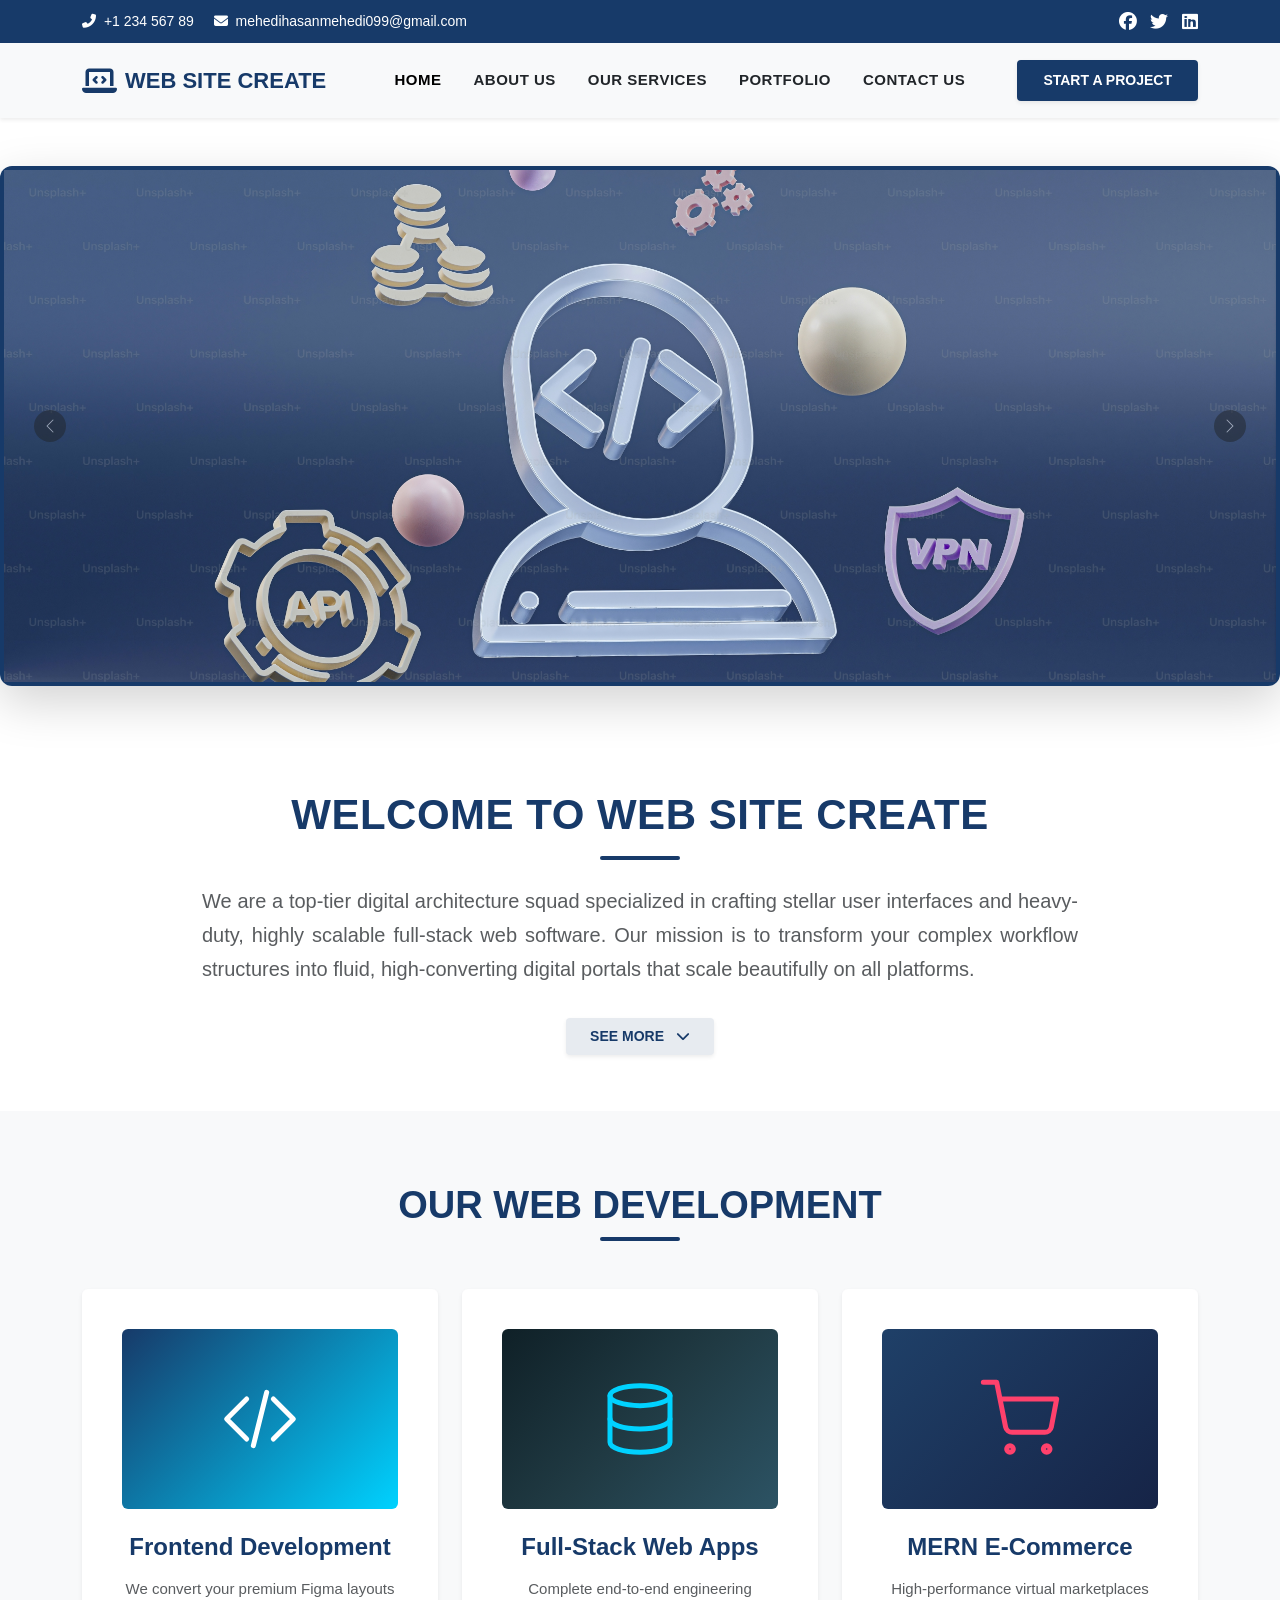
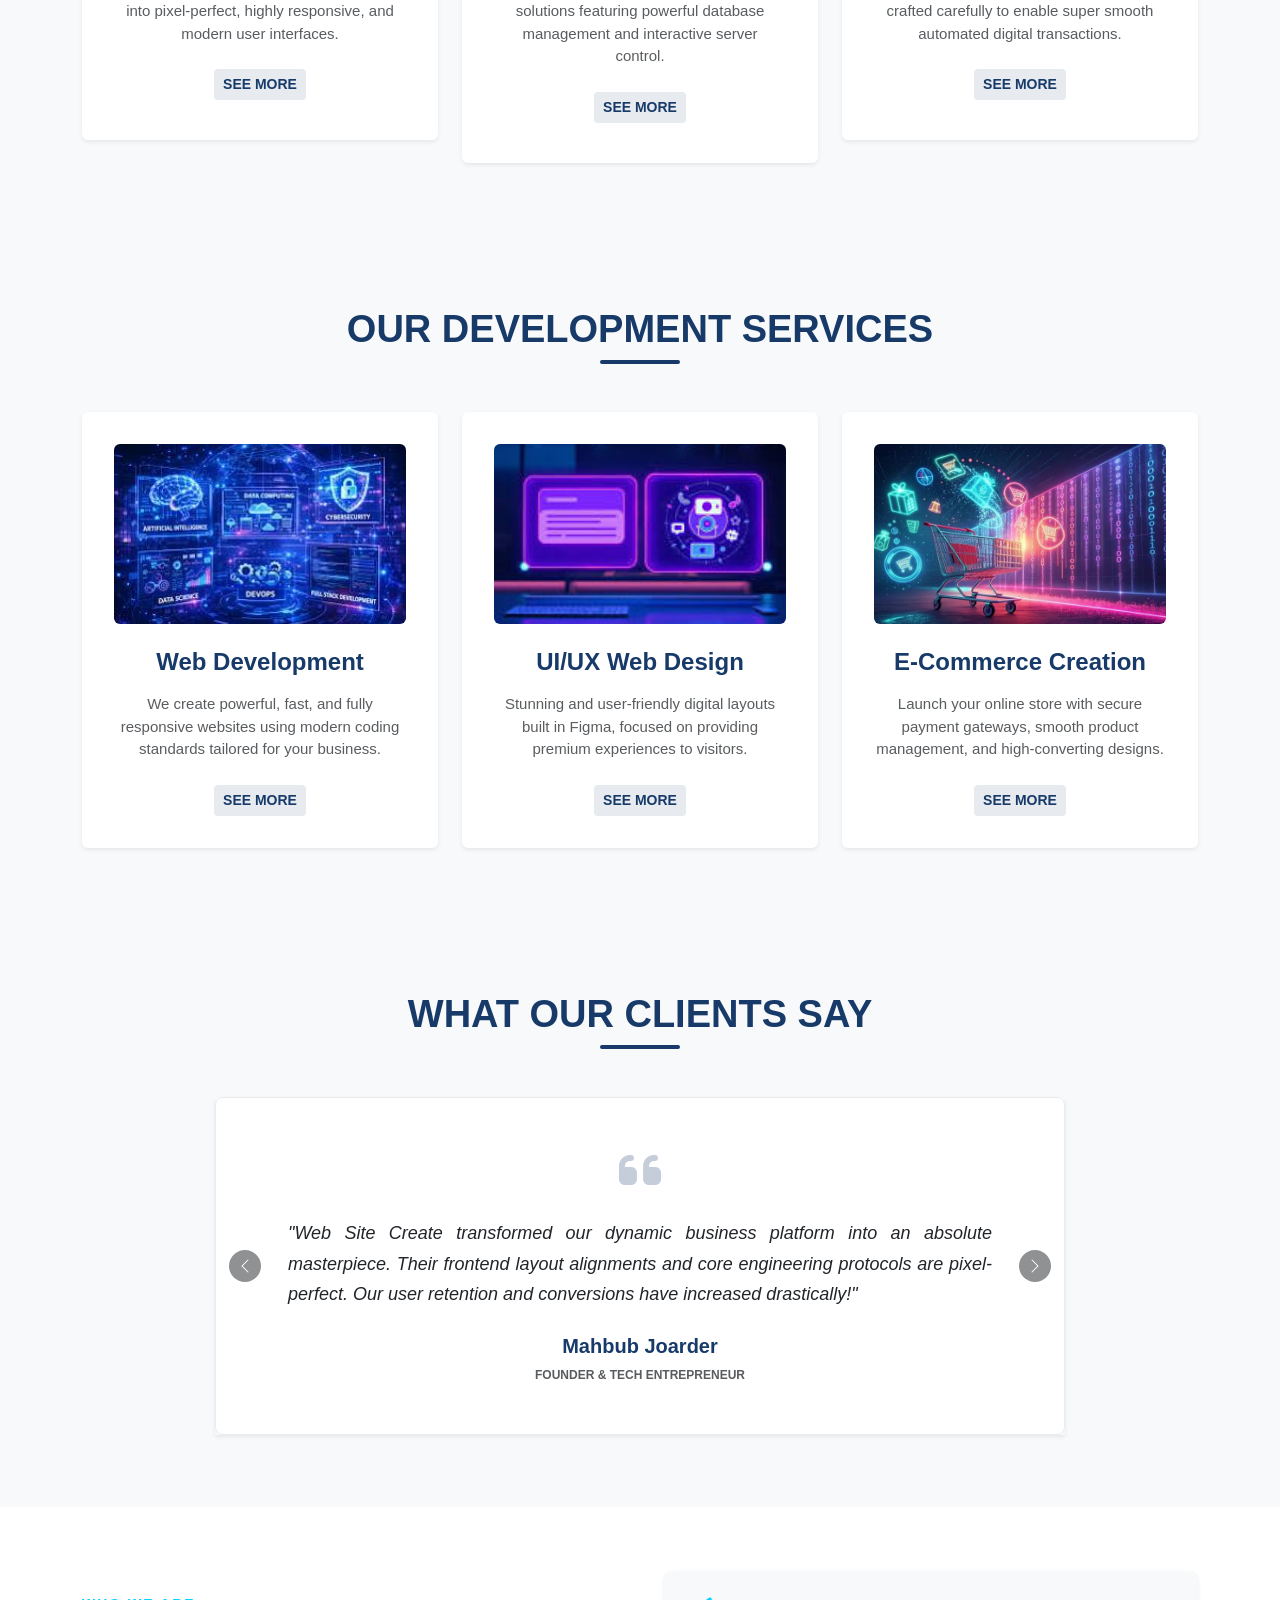
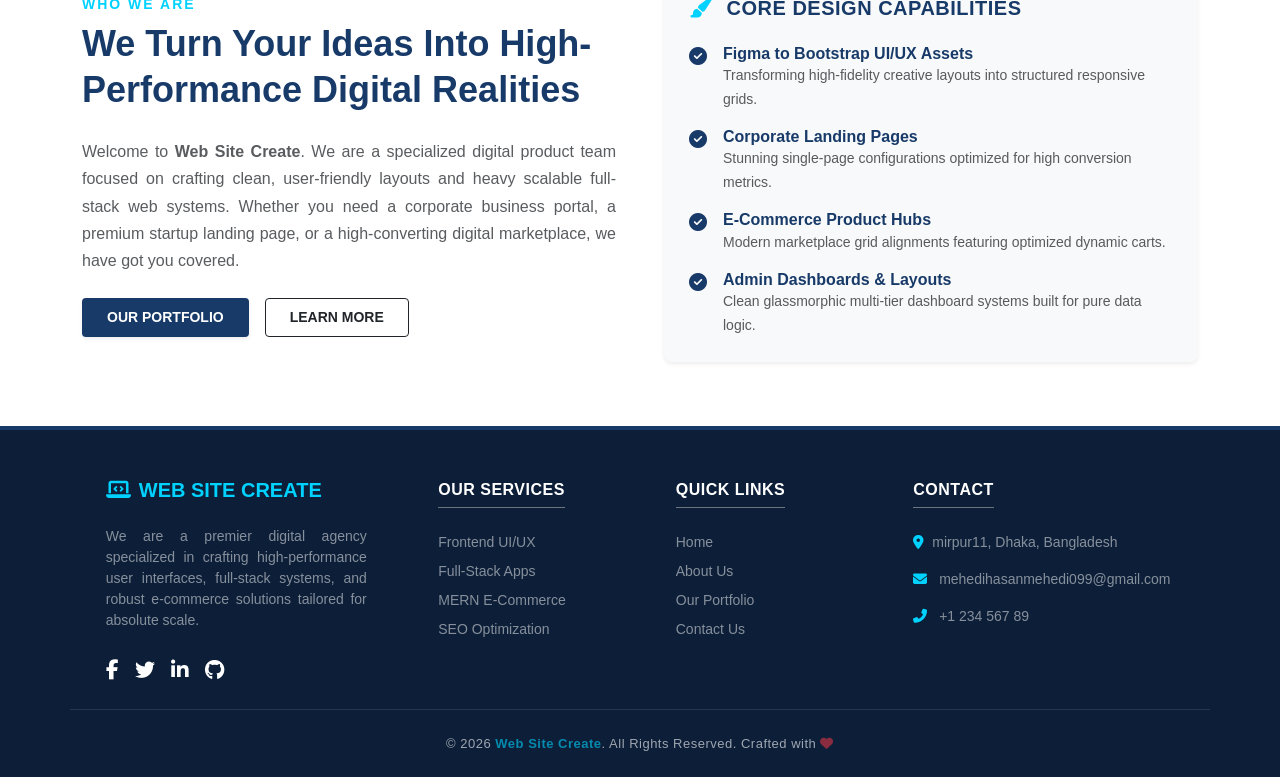
<file: index.html>
<!DOCTYPE html>
<html lang="en">

<head>
    <meta charset="UTF-8">
    <meta name="viewport" content="width=device-width, initial-scale=1.0">
    <title>Web Site Create</title>
    <!-- link bootstrop  -->
    <link href="https://cdn.jsdelivr.net/npm/bootstrap@5.0.2/dist/css/bootstrap.min.css" rel="stylesheet"
        integrity="sha384-EVSTQN3/azprG1Anm3QDgpJLIm9Nao0Yz1ztcQTwFspd3yD65VohhpuuCOmLASjC" crossorigin="anonymous">
    <script src="https://cdn.jsdelivr.net/npm/bootstrap@5.0.2/dist/js/bootstrap.bundle.min.js"
        integrity="sha384-MrcW6ZMFYlzcLA8Nl+NtUVF0sA7MsXsP1UyJoMp4YLEuNSfAP+JcXn/tWtIaxVXM"
        crossorigin="anonymous"></script>
    <link rel="stylesheet" href="https://cdnjs.cloudflare.com/ajax/libs/font-awesome/6.5.1/css/all.min.css"
        integrity="sha512-DTOQO9RWCH3ppGqcWaEA1BIZOC6xxalwEsw9c2QQeAIftl+Vegovlnee1c9QX4TctnWMn13TZye+giMm8e2LwA=="
        crossorigin="anonymous" referrerpolicy="no-referrer" />
</head>

<body>
    <!-- nab -->
    <div class="top-container py-2 text-white" style="background-color: #173a69;">
        <div class="container d-flex justify-content-between align-items-center">
            <div class="item1" style="font-family: 'Urbanist', sans-serif; font-size: 14px;">
                <a href="tel:+123456789" class="text-white text-decoration-none me-3">
                    <i class="fas fa-phone-alt me-1"></i> +1 234 567 89
                </a>

                <a href="mailto:mehedihasanmehedi099@gmail.com" class="text-white text-decoration-none">
                    <i class="fas fa-envelope me-1"></i> mehedihasanmehedi099@gmail.com
                </a>
            </div>
            <div class="item2" style="font-size: 18px;">
                <a href="#" class="text-white me-2"><i class="fab fa-facebook"></i></a>
                <a href="#" class="text-white me-2"><i class="fab fa-twitter"></i></a>
                <a href="#" class="text-white"><i class="fab fa-linkedin"></i></a>
            </div>
        </div>
    </div>


 <!-- nav -->
    <nav class="navbar navbar-expand-lg navbar-light bg-light shadow-sm py-3 main-header-section"
        style="font-family: 'Urbanist', sans-serif;">
        <div class="container align-items-center">


            <a class="navbar-brand d-flex align-items-center text-decoration-none" href="#">
                <i class="fas fa-laptop-code me-2" style="font-size: 28px; color: #173a69;"></i>
                <span class="fw-bold text-uppercase tracking-wider" style="color: #173a69; font-size: 22px;">Web Site
                    Create</span>
            </a>

            <button class="navbar-toggler" type="button" data-bs-toggle="collapse" data-bs-target="#agencyNavbar"
                aria-controls="agencyNavbar" aria-expanded="false" aria-label="Toggle navigation">
                <span class="navbar-toggler-icon"></span>
            </button>


            <div class="collapse navbar-collapse" id="agencyNavbar">
                <ul class="navbar-nav mx-auto mb-2 mb-lg-0 fw-bold text-uppercase"
                    style="font-size: 15px; letter-spacing: 0.5px;">
                    <li class="nav-item px-2">
                        <a class="nav-link active " href="index.html">Home</a>
                    </li>
                    <li class="nav-item px-2">
                        <a class="nav-link text-dark" href="about.html">About Us</a>
                    </li>
                    <li class="nav-item px-2">
                        <a class="nav-link text-dark" href="services.html">Our Services</a>
                    </li>
                    <li class="nav-item px-2">
                        <a class="nav-link text-dark" href="Portfolio.html">Portfolio</a>
                    </li>
                    <li class="nav-item px-2">
                        <a class="nav-link text-dark" href="Contact.html">Contact Us</a>
                    </li>
                </ul>

                <div class="d-flex rigth-column">
                    <a href="#" class="btn text-white fw-bold px-4 py-2 text-uppercase shadow-sm"
                        style="background-color: #173a69; border: 2px solid #173a69; border-radius: 4px; font-size: 14px; transition: all 0.3s ease;">
                        Start A Project
                    </a>
                </div>
            </div>

        </div>
    </nav>

    <!-- slider -->

    <div id="carouselExampleControls" class="carousel slide p-0 my-5 mx-auto shadow-lg" data-bs-ride="carousel"
        style="max-width: 1300px; border-radius: 12px; overflow: hidden;">

        <div class="carousel-inner rounded-3">

            <div class="carousel-item active" style="overflow: hidden;">
                <img src="./upscalemedia-transformed.jpeg" class="d-block w-100 border border-4" alt="Web Development"
                    style="height: 520px; object-fit: cover; border-color: #173a69 !important; image-rendering: -webkit-optimize-contrast; image-rendering: crisp-edges; animation: zoomLoop 12s linear infinite;">
            </div>


            <div class="carousel-item" style="overflow: hidden;">
                <img src="./2.jpeg" class="d-block w-100 border border-4" alt="UI UX Design Asset"
                    style="height: 520px; object-fit: cover; border-color: #173a69 !important; image-rendering: -webkit-optimize-contrast; image-rendering: crisp-edges; animation: zoomLoop 12s linear infinite;">
            </div>

            <div class="carousel-item" style="overflow: hidden;">
                <img src="./3.jpeg" class="d-block w-100 border border-4" alt="Full Stack Infrastructure"
                    style="height: 520px; object-fit: cover; border-color: #173a69 !important; image-rendering: -webkit-optimize-contrast; image-rendering: crisp-edges; animation: zoomLoop 12s linear infinite;">
            </div>

        </div>

        <button class="carousel-control-prev" type="button" data-bs-target="#carouselExampleControls"
            data-bs-slide="prev" style="width: 100px;">
            <span class="carousel-control-prev-icon bg-dark p-3 rounded-circle" aria-hidden="true"
                style="background-size: 50%;"></span>
            <span class="visually-hidden">Previous</span>
        </button>
        <button class="carousel-control-next" type="button" data-bs-target="#carouselExampleControls"
            data-bs-slide="next" style="width: 100px;">
            <span class="carousel-control-next-icon bg-dark p-3 rounded-circle" aria-hidden="true"
                style="background-size: 50%;"></span>
            <span class="visually-hidden">Next</span>
        </button>

    </div>
    <style>
        @keyframes zoomLoop {
            0% {
                transform: scale(1);
            }

            50% {
                transform: scale(1.08);
            }

            100% {
                transform: scale(1);
            }
        }
    </style>


    <!-- ditles  -->
<section class="py-5 bg-white" style="font-family: 'Urbanist', sans-serif;">
  <div class="container text-center py-2" style="max-width: 900px;">
    
    <h1 class="fw-bold text-uppercase mb-3" style="color: #173a69; font-size: 42px; letter-spacing: 0.5px;">
      Welcome to Web Site Create
    </h1>
    
    <div class="mx-auto mb-4" style="width: 80px; height: 4px; background-color: #173a69; border-radius: 2px;"></div>

    <p class="text-muted fs-5 mb-3" style="line-height: 1.7; text-align: justify;">
      We are a top-tier digital architecture squad specialized in crafting stellar user interfaces and heavy-duty, highly scalable full-stack web software. Our mission is to transform your complex workflow structures into fluid, high-converting digital portals that scale beautifully on all platforms.
    </p>

    <div class="collapse" id="agencyMoreDetails">
      <p class="text-muted fs-5 pt-3 border-top border-light-subtle" style="line-height: 1.7; text-align: justify;">
        From high-fidelity interactive Figma wireframes and secure local payment ecosystem configurations to cutting-edge database layer synchronization, we align with absolute industry standards. We don't just write clean semantic modules; we design premium technical growth environments tailored completely for your ongoing online business journey.
      </p>
    </div>

    <div class="pt-3">
      <button class="btn btn-lg fw-bold text-uppercase px-4 py-2 border-0 shadow-sm" 
              style="color: #173a69; background-color: rgba(23, 58, 105, 0.1); font-size: 14px; border-radius: 4px;" 
              type="button" 
              data-bs-toggle="collapse" 
              data-bs-target="#agencyMoreDetails" 
              aria-expanded="false" 
              aria-controls="agencyMoreDetails">
        See More <i class="fas fa-chevron-down ms-2"></i>
      </button>
    </div>

  </div>
</section>

    <!-- our web devloper -->

    <section class="services-section py-5 bg-light" style="font-family: 'Urbanist', sans-serif;">
        <div class="container py-4">

            <div class="text-center mb-5">
                <h1 class="fw-bold text-uppercase tracking-wide mb-2" style="color: #173a69; font-size: 38px;">
                    Our Web Development
                </h1>
                <div class="mx-auto" style="width: 80px; height: 4px; background-color: #173a69; border-radius: 2px;">
                </div>
            </div>

            <div class="row g-4 align-items-start">

                <div class="col-md-4">
                    <div class="card shadow-sm border-0 p-4 text-center bg-white h-100"
                        style="transition: transform 0.3s ease, box-shadow 0.3s ease, border-bottom 0.3s ease; cursor: pointer;"
                        onmouseover="this.style.transform='translateY(-10px)'; this.style.boxShadow='0 1rem 3rem rgba(23, 58, 105, 0.175)'; this.style.borderBottom='4px solid #173a69'"
                        onmouseout="this.style.transform='translateY(0)'; this.style.boxShadow='0 .125rem .25rem rgba(0,0,0,.075)'; this.style.borderBottom='none'">
                        <div class="card-body d-flex flex-column h-100">

                            <div class="mb-4 d-flex justify-content-center align-items-center rounded bg-light"
                                style="height: 180px; background: linear-gradient(135deg, #173a69 0%, #00d2ff 100%);">
                                <svg xmlns="http://w3.org" viewBox="0 0 24 24" fill="none" stroke="#ffffff"
                                    stroke-width="1.5" stroke-linecap="round" stroke-linejoin="round"
                                    style="width: 80px; height: 80px;">
                                    <polyline points="16 18 22 12 16 6"></polyline>
                                    <polyline points="8 6 2 12 8 18"></polyline>
                                    <line x1="14" y1="4" x2="10" y2="20"></line>
                                </svg>
                            </div>

                            <h4 class="card-title fw-bold mb-3" style="color: #173a69;">Frontend Development</h4>
                            <p class="card-text text-muted mb-2" style="font-size: 15px;">
                                We convert your premium Figma layouts into pixel-perfect, highly responsive, and modern
                                user interfaces.
                            </p>

                            <div class="collapse" id="descFrontend">
                                <p class="card-text text-muted pt-2 border-top"
                                    style="font-size: 14px; text-align: justify;">
                                    Using advanced Bootstrap 5 structures, pure clean coding metrics, CSS animations,
                                    and semantic frameworks, we guarantee stunning cross-browser compatibility. Your
                                    site will load beautifully on desktop screens, tablets, and smartphone displays.
                                </p>
                            </div>

                            <div class="mt-auto pt-3">
                                <button class="btn btn-sm text-uppercase fw-bold"
                                    style="color: #173a69; background-color: rgba(23, 58, 105, 0.1);" type="button"
                                    data-bs-toggle="collapse" data-bs-target="#descFrontend" aria-expanded="false"
                                    aria-controls="descFrontend">
                                    See More
                                </button>
                            </div>
                        </div>
                    </div>
                </div>

                <div class="col-md-4">
                    <div class="card shadow-sm border-0 p-4 text-center bg-white h-100"
                        style="transition: transform 0.3s ease, box-shadow 0.3s ease, border-bottom 0.3s ease; cursor: pointer;"
                        onmouseover="this.style.transform='translateY(-10px)'; this.style.boxShadow='0 1rem 3rem rgba(23, 58, 105, 0.175)'; this.style.borderBottom='4px solid #173a69'"
                        onmouseout="this.style.transform='translateY(0)'; this.style.boxShadow='0 .125rem .25rem rgba(0,0,0,.075)'; this.style.borderBottom='none'">
                        <div class="card-body d-flex flex-column h-100">

                            <div class="mb-4 d-flex justify-content-center align-items-center rounded"
                                style="height: 180px; background: linear-gradient(135deg, #0f2027 0%, #203a43 50%, #2c5364 100%);">
                                <svg xmlns="http://w3.org" viewBox="0 0 24 24" fill="none" stroke="#00d2ff"
                                    stroke-width="1.5" stroke-linecap="round" stroke-linejoin="round"
                                    style="width: 80px; height: 80px;">
                                    <ellipse cx="12" cy="5" rx="9" ry="3"></ellipse>
                                    <path d="M3 5v14c0 1.66 4 3 9 3s9-1.34 9-3V5"></path>
                                    <path d="M3 12c0 1.66 4 3 9 3s9-1.34 9-3"></path>
                                </svg>
                            </div>

                            <h4 class="card-title fw-bold mb-3" style="color: #173a69;">Full-Stack Web Apps</h4>
                            <p class="card-text text-muted mb-2" style="font-size: 15px;">
                                Complete end-to-end engineering solutions featuring powerful database management and
                                interactive server control.
                            </p>

                            <div class="collapse" id="descFullstack">
                                <p class="card-text text-muted pt-2 border-top"
                                    style="font-size: 14px; text-align: justify;">
                                    We specialize in building heavy software products, automated customer tracking
                                    panels, customized algorithms, and dynamic admin dashboards. Our robust solutions
                                    scale seamlessly with your growing corporate business demands.
                                </p>
                            </div>

                            <div class="mt-auto pt-3">
                                <button class="btn btn-sm text-uppercase fw-bold"
                                    style="color: #173a69; background-color: rgba(23, 58, 105, 0.1);" type="button"
                                    data-bs-toggle="collapse" data-bs-target="#descFullstack" aria-expanded="false"
                                    aria-controls="descFullstack">
                                    See More
                                </button>
                            </div>
                        </div>
                    </div>
                </div>

                <div class="col-md-4">
                    <div class="card shadow-sm border-0 p-4 text-center bg-white h-100"
                        style="transition: transform 0.3s ease, box-shadow 0.3s ease, border-bottom 0.3s ease; cursor: pointer;"
                        onmouseover="this.style.transform='translateY(-10px)'; this.style.boxShadow='0 1rem 3rem rgba(23, 58, 105, 0.175)'; this.style.borderBottom='4px solid #173a69'"
                        onmouseout="this.style.transform='translateY(0)'; this.style.boxShadow='0 .125rem .25rem rgba(0,0,0,.075)'; this.style.borderBottom='none'">
                        <div class="card-body d-flex flex-column h-100">

                            <div class="mb-4 d-flex justify-content-center align-items-center rounded"
                                style="height: 180px; background: linear-gradient(135deg, #1f4068 0%, #162447 100%);">
                                <svg xmlns="http://w3.org" viewBox="0 0 24 24" fill="none" stroke="#ff416c"
                                    stroke-width="1.5" stroke-linecap="round" stroke-linejoin="round"
                                    style="width: 80px; height: 80px;">
                                    <circle cx="9" cy="21" r="1"></circle>
                                    <circle cx="20" cy="21" r="1"></circle>
                                    <path d="M1 1h4l2.68 13.39a2 2 0 0 0 2 1.61h9.72a2 2 0 0 0 2-1.61L23 6H6"></path>
                                </svg>
                            </div>

                            <h4 class="card-title fw-bold mb-3" style="color: #173a69;">MERN E-Commerce</h4>
                            <p class="card-text text-muted mb-2" style="font-size: 15px;">
                                High-performance virtual marketplaces crafted carefully to enable super smooth automated
                                digital transactions.
                            </p>

                            <div class="collapse" id="descMern">
                                <p class="card-text text-muted pt-2 border-top"
                                    style="font-size: 14px; text-align: justify;">
                                    We utilize specialized cloud authentication frameworks, MongoDB Atlas cluster
                                    pipelines, secure local multi-tier payment gateways, and lightning-fast web indexing
                                    architectures designed for supreme performance and maximum scale.
                                </p>
                            </div>

                            <div class="mt-auto pt-3">
                                <button class="btn btn-sm text-uppercase fw-bold"
                                    style="color: #173a69; background-color: rgba(23, 58, 105, 0.1);" type="button"
                                    data-bs-toggle="collapse" data-bs-target="#descMern" aria-expanded="false"
                                    aria-controls="descMern">
                                    See More
                                </button>
                            </div>
                        </div>
                    </div>
                </div>

            </div>
        </div>
    </section>




    <!-- our card -->
    <section class="services-section py-5 bg-light" style="font-family: 'Urbanist', sans-serif;">
        <div class="container py-4">

            <div class="text-center mb-5">
                <h1 class="fw-bold text-uppercase tracking-wide mb-2" style="color: #173a69; font-size: 38px;">
                    Our Development Services
                </h1>
                <div class="mx-auto" style="width: 80px; height: 4px; background-color: #173a69; border-radius: 2px;">
                </div>
            </div>

            <div class="row g-4 align-items-start">

                <div class="col-md-4">
                    <div class="card shadow-sm border-0 p-3 text-center bg-white"
                        style="transition: transform 0.3s ease, box-shadow 0.3s ease, border-bottom 0.3s ease; cursor: pointer;"
                        onmouseover="this.style.transform='translateY(-10px)'; this.style.boxShadow='0 1rem 3rem rgba(23, 58, 105, 0.175)'; this.style.borderBottom='4px solid #173a69'"
                        onmouseout="this.style.transform='translateY(0)'; this.style.boxShadow='0 .125rem .25rem rgba(0,0,0,.075)'; this.style.borderBottom='none'">
                        <div class="card-body d-flex flex-column h-100">
                            <img src="./download (1).jfif" class="img-fluid mb-4 rounded" alt="Web Development"
                                style="height: 180px; width: 100%; object-fit: cover;">
                            <h4 class="card-title fw-bold mb-3" style="color: #173a69;">Web Development</h4>

                            <p class="card-text text-muted mb-2" style="font-size: 15px;">
                                We create powerful, fast, and fully responsive websites using modern coding standards
                                tailored for your business.
                            </p>

                            <div class="collapse" id="descWebDev">
                                <p class="card-text text-muted pt-2 border-top"
                                    style="font-size: 14px; text-align: justify;">
                                    Our core development includes clean code architecture, SEO-friendly layouts, speed
                                    optimization, and robust security protocols. We integrate content management systems
                                    (CMS) so you can easily manage everything yourself without any technical hassle.
                                </p>
                            </div>

                            <div class="mt-auto pt-3">
                                <button class="btn btn-sm text-uppercase fw-bold"
                                    style="color: #173a69; background-color: rgba(23, 58, 105, 0.1);" type="button"
                                    data-bs-toggle="collapse" data-bs-target="#descWebDev" aria-expanded="false"
                                    aria-controls="descWebDev">
                                    See More
                                </button>
                            </div>
                        </div>
                    </div>
                </div>

                <div class="col-md-4">
                    <div class="card shadow-sm border-0 p-3 text-center bg-white"
                        style="transition: transform 0.3s ease, box-shadow 0.3s ease, border-bottom 0.3s ease; cursor: pointer;"
                        onmouseover="this.style.transform='translateY(-10px)'; this.style.boxShadow='0 1rem 3rem rgba(23, 58, 105, 0.175)'; this.style.borderBottom='4px solid #173a69'"
                        onmouseout="this.style.transform='translateY(0)'; this.style.boxShadow='0 .125rem .25rem rgba(0,0,0,.075)'; this.style.borderBottom='none'">
                        <div class="card-body d-flex flex-column h-100">
                            <img src="./images (2).jfif" class="img-fluid mb-4 rounded" alt="UI/UX Design"
                                style="height: 180px; width: 100%; object-fit: cover;">
                            <h4 class="card-title fw-bold mb-3" style="color: #173a69;">UI/UX Web Design</h4>

                            <p class="card-text text-muted mb-2" style="font-size: 15px;">
                                Stunning and user-friendly digital layouts built in Figma, focused on providing premium
                                experiences to visitors.
                            </p>

                            <div class="collapse" id="descUiUx">
                                <p class="card-text text-muted pt-2 border-top"
                                    style="font-size: 14px; text-align: justify;">
                                    We focus intensely on user personas and visual hierarchy. By creating interactive
                                    dynamic prototypes in Figma first, we ensure your user journey is perfect. Our goal
                                    is to transform modern layouts into maximum conversions for your active audience.
                                </p>
                            </div>

                            <div class="mt-auto pt-3">
                                <button class="btn btn-sm text-uppercase fw-bold"
                                    style="color: #173a69; background-color: rgba(23, 58, 105, 0.1);" type="button"
                                    data-bs-toggle="collapse" data-bs-target="#descUiUx" aria-expanded="false"
                                    aria-controls="descUiUx">
                                    See More
                                </button>
                            </div>
                        </div>
                    </div>
                </div>

                <div class="col-md-4">
                    <div class="card shadow-sm border-0 p-3 text-center bg-white"
                        style="transition: transform 0.3s ease, box-shadow 0.3s ease, border-bottom 0.3s ease; cursor: pointer;"
                        onmouseover="this.style.transform='translateY(-10px)'; this.style.boxShadow='0 1rem 3rem rgba(23, 58, 105, 0.175)'; this.style.borderBottom='4px solid #173a69'"
                        onmouseout="this.style.transform='translateY(0)'; this.style.boxShadow='0 .125rem .25rem rgba(0,0,0,.075)'; this.style.borderBottom='none'">
                        <div class="card-body d-flex flex-column h-100">
                            <img src="./download (2).jfif" class="img-fluid mb-4 rounded" alt="E-commerce Solutions"
                                style="height: 180px; width: 100%; object-fit: cover;">
                            <h4 class="card-title fw-bold mb-3" style="color: #173a69;">E-Commerce Creation</h4>

                            <p class="card-text text-muted mb-2" style="font-size: 15px;">
                                Launch your online store with secure payment gateways, smooth product management, and
                                high-converting designs.
                            </p>

                            <div class="collapse" id="descEcom">
                                <p class="card-text text-muted pt-2 border-top"
                                    style="font-size: 14px; text-align: justify;">
                                    We deliver robust global marketplace solutions featuring advanced product sorting
                                    systems, smart inventory management dashboards, and customized dynamic shopping
                                    carts designed for absolute ease of operation and extreme scale.
                                </p>
                            </div>

                            <div class="mt-auto pt-3">
                                <button class="btn btn-sm text-uppercase fw-bold"
                                    style="color: #173a69; background-color: rgba(23, 58, 105, 0.1);" type="button"
                                    data-bs-toggle="collapse" data-bs-target="#descEcom" aria-expanded="false"
                                    aria-controls="descEcom">
                                    See More
                                </button>
                            </div>
                        </div>
                    </div>
                </div>

            </div>
        </div>
    </section>


    <!-- টেস্টিমোনিয়াল রিভিউ সেকশন শুরু -->
    <section class="testimonial-section py-5" style="font-family: 'Urbanist', sans-serif; background-color: #f8f9fa;">
        <div class="container py-4">

            <!-- সেকশন মেইন H1 হেডিং -->
            <div class="text-center mb-5">
                <h1 class="fw-bold text-uppercase tracking-wide mb-2" style="color: #173a69; font-size: 38px;">
                    What Our Clients Say
                </h1>
                <div class="mx-auto" style="width: 80px; height: 4px; background-color: #173a69; border-radius: 2px;">
                </div>
            </div>

            <!-- টেস্টিমোনিয়াল স্লাইডার কন্টেনার (mx-auto দিয়ে মাঝখানে আনা হয়েছে) -->
            <div id="testimonialCarousel" class="carousel slide mx-auto text-center shadow-sm" data-bs-ride="carousel"
                style="max-width: 850px;">

                <!-- রিভিউ স্লাইড ইনার পার্ট (গ্লাস মরফিজম ফিল দেওয়ার জন্য হালকা ব্যাকগ্রাউন্ড ও বর্ডার) -->
                <div class="carousel-inner px-5 py-5 bg-white border border-light-subtle rounded-3">

                    <!-- ১ম ক্লায়েন্ট রিভিউ (Active স্লাইড) -->
                    <div class="carousel-item active">
                        <!-- বড় নীল ওপেনিং কোটেশন আইকন -->
                        <i class="fas fa-quote-left fa-3x mb-4" style="color: #173a69; opacity: 0.25;"></i>
                        <p class="lead text-dark mb-4 px-lg-4"
                            style="font-style: italic; font-size: 18px; line-height: 1.7; text-align: justify;">
                            "Web Site Create transformed our dynamic business platform into an absolute masterpiece.
                            Their frontend layout alignments and core engineering protocols are pixel-perfect. Our user
                            retention and conversions have increased drastically!"
                        </p>
                        <div class="client-info">
                            <h5 class="fw-bold mb-1" style="color: #173a69;">Mahbub Joarder</h5>
                            <small class="text-uppercase fw-bold text-muted tracking-wider"
                                style="font-size: 12px;">Founder & Tech Entrepreneur</small>
                        </div>
                    </div>

                    <!-- ২য় ক্লায়েন্ট রিভিউ -->
                    <div class="carousel-item">
                        <i class="fas fa-quote-left fa-3x mb-4" style="color: #173a69; opacity: 0.25;"></i>
                        <p class="lead text-dark mb-4 px-lg-4"
                            style="font-style: italic; font-size: 18px; line-height: 1.7; text-align: justify;">
                            "The Figma design transition into clean Bootstrap grids was outstanding. The backend cloud
                            dashboard they engineered operates flawlessly under heavy system syncs. Highly recommended
                            for premium web development solutions."
                        </p>
                        <div class="client-info">
                            <h5 class="fw-bold mb-1" style="color: #173a69;">Ahsan Habib</h5>
                            <small class="text-uppercase fw-bold text-muted tracking-wider"
                                style="font-size: 12px;">Product Operations Specialist</small>
                        </div>
                    </div>

                    <!-- ৩য় ক্লায়েন্ট রিভিউ -->
                    <div class="carousel-item">
                        <i class="fas fa-quote-left fa-3x mb-4" style="color: #173a69; opacity: 0.25;"></i>
                        <p class="lead text-dark mb-4 px-lg-4"
                            style="font-style: italic; font-size: 18px; line-height: 1.7; text-align: justify;">
                            "Superb expertise in MERN stack and secure gateway architectures! Our marketplace cart
                            tracking panel operates smoothly, and the technical indexing they set up boosted our organic
                            visibility on Google significantly."
                        </p>
                        <div class="client-info">
                            <h5 class="fw-bold mb-1" style="color: #173a69;">Sultana Sharmin</h5>
                            <small class="text-uppercase fw-bold text-muted tracking-wider"
                                style="font-size: 12px;">E-Commerce Brand Manager</small>
                        </div>
                    </div>

                </div>

                <!-- ২ পাশের নেভিগেশন কন্ট্রোল বাটন (ক্লিয়ারনেস বাড়াতে ডার্ক সার্কেল করা হয়েছে) -->
                <button class="carousel-control-prev" type="button" data-bs-target="#testimonialCarousel"
                    data-bs-slide="prev" style="width: 60px;">
                    <span class="carousel-control-prev-icon bg-dark p-3 rounded-circle" aria-hidden="true"
                        style="background-size: 50%;"></span>
                    <span class="visually-hidden">Previous</span>
                </button>
                <button class="carousel-control-next" type="button" data-bs-target="#testimonialCarousel"
                    data-bs-slide="next" style="width: 60px;">
                    <span class="carousel-control-next-icon bg-dark p-3 rounded-circle" aria-hidden="true"
                        style="background-size: 50%;"></span>
                    <span class="visually-hidden">Next</span>
                </button>

            </div>
        </div>
    </section>


    <!-- স্লাইডারের নিচের পরিচিতি ও ডিজাইন ডিটেইলস সেকশন শুরু -->
    <section class="agency-details py-5" style="font-family: 'Urbanist', sans-serif; background-color: #ffffff;">
        <div class="container py-3">
            <div class="row align-items-center g-5">

                <!-- বাম কলাম: এজেন্সির মূল পরিচিতি ও স্লোগান -->
                <div class="col-lg-6">
                    <h6 class="text-uppercase fw-bold tracking-wider mb-2"
                        style="color: #00d2ff; font-size: 14px; letter-spacing: 2px;">
                        Who We Are
                    </h6>
                    <h2 class="fw-bold mb-4" style="color: #173a69; font-size: 36px; line-height: 1.3;">
                        We Turn Your Ideas Into High-Performance Digital Realities
                    </h2>
                    <p class="text-muted mb-4" style="font-size: 16px; line-height: 1.7; text-align: justify;">
                        Welcome to <strong>Web Site Create</strong>. We are a specialized digital product team focused
                        on crafting clean, user-friendly layouts and heavy scalable full-stack web systems. Whether you
                        need a corporate business portal, a premium startup landing page, or a high-converting digital
                        marketplace, we have got you covered.
                    </p>
                    <div class="d-flex">
                        <a href="#" class="btn text-white fw-bold px-4 py-2 text-uppercase shadow-sm me-3"
                            style="background-color: #173a69; font-size: 14px; border-radius: 4px;">
                            Our Portfolio
                        </a>
                        <a href="#" class="btn btn-outline-dark fw-bold px-4 py-2 text-uppercase"
                            style="font-size: 14px; border-radius: 4px;">
                            Learn More
                        </a>
                    </div>
                </div>

                <div class="col-lg-6">
                    <div class="p-4 rounded-3 border border-light bg-light shadow-sm">
                        <h4 class="fw-bold mb-4 text-uppercase"
                            style="color: #173a69; font-size: 20px; letter-spacing: 0.5px;">
                            <i class="fas fa-paint-brush me-2" style="color: #00d2ff;"></i> Core Design Capabilities
                        </h4>

                        <ul class="list-unstyled m-0">
                            <li class="d-flex align-items-start mb-3">
                                <i class="fas fa-check-circle me-3 mt-1" style="color: #173a69; font-size: 18px;"></i>
                                <div>
                                    <h6 class="fw-bold m-0" style="color: #173a69;">Figma to Bootstrap UI/UX Assets</h6>
                                    <small class="text-muted">Transforming high-fidelity creative layouts into
                                        structured responsive grids.</small>
                                </div>
                            </li>
                            <li class="d-flex align-items-start mb-3">
                                <i class="fas fa-check-circle me-3 mt-1" style="color: #173a69; font-size: 18px;"></i>
                                <div>
                                    <h6 class="fw-bold m-0" style="color: #173a69;">Corporate Landing Pages</h6>
                                    <small class="text-muted">Stunning single-page configurations optimized for high
                                        conversion metrics.</small>
                                </div>
                            </li>
                            <li class="d-flex align-items-start mb-3">
                                <i class="fas fa-check-circle me-3 mt-1" style="color: #173a69; font-size: 18px;"></i>
                                <div>
                                    <h6 class="fw-bold m-0" style="color: #173a69;">E-Commerce Product Hubs</h6>
                                    <small class="text-muted">Modern marketplace grid alignments featuring optimized
                                        dynamic carts.</small>
                                </div>
                            </li>
                            <li class="d-flex align-items-start">
                                <i class="fas fa-check-circle me-3 mt-1" style="color: #173a69; font-size: 18px;"></i>
                                <div>
                                    <h6 class="fw-bold m-0" style="color: #173a69;">Admin Dashboards & Layouts</h6>
                                    <small class="text-muted">Clean glassmorphic multi-tier dashboard systems built for
                                        pure data logic.</small>
                                </div>
                            </li>
                        </ul>
                    </div>
                </div>

            </div>
        </div>
    </section>
    <!--  footer -->
    <footer class="pt-5 pb-4 text-white text-md-start text-center"
        style="background-color: #0d1f38; font-family: 'Urbanist', sans-serif; border-top: 4px solid #173a69;">
        <div class="container">
            <div class="row g-4">

                <div class="col-md-3 col-lg-3 col-xl-3 mx-auto">
                    <h5 class="text-uppercase fw-bold mb-4 d-flex align-items-center justify-content-md-start justify-content-center"
                        style="color: #00d2ff; font-size: 20px;">
                        <i class="fas fa-laptop-code me-2"></i> Web Site Create
                    </h5>
                    <p class="text-white-50 lh-base" style="font-size: 14px; text-align: justify;">
                        We are a premier digital agency specialized in crafting high-performance user interfaces,
                        full-stack systems, and robust e-commerce solutions tailored for absolute scale.
                    </p>
                    <div class="d-flex gap-3 fs-5 mt-4 justify-content-md-start justify-content-center">
                        <a href="#" class="text-white text-decoration-none" style="transition: all 0.3s ease;"
                            onmouseover="this.style.color='#00d2ff'; this.style.transform='translateY(-4px)'"
                            onmouseout="this.style.color='#ffffff'; this.style.transform='translateY(0)'"><i
                                class="fab fa-facebook-f"></i></a>
                        <a href="#" class="text-white text-decoration-none" style="transition: all 0.3s ease;"
                            onmouseover="this.style.color='#00d2ff'; this.style.transform='translateY(-4px)'"
                            onmouseout="this.style.color='#ffffff'; this.style.transform='translateY(0)'"><i
                                class="fab fa-twitter"></i></a>
                        <a href="#" class="text-white text-decoration-none" style="transition: all 0.3s ease;"
                            onmouseover="this.style.color='#00d2ff'; this.style.transform='translateY(-4px)'"
                            onmouseout="this.style.color='#ffffff'; this.style.transform='translateY(0)'"><i
                                class="fab fa-linkedin-in"></i></a>
                        <a href="#" class="text-white text-decoration-none" style="transition: all 0.3s ease;"
                            onmouseover="this.style.color='#00d2ff'; this.style.transform='translateY(-4px)'"
                            onmouseout="this.style.color='#ffffff'; this.style.transform='translateY(0)'"><i
                                class="fab fa-github"></i></a>
                    </div>
                </div>

                <div class="col-md-2 col-lg-2 col-xl-2 mx-auto">
                    <h6 class="text-uppercase fw-bold mb-4 border-bottom border-secondary pb-2 d-inline-block"
                        style="color: #ffffff; font-size: 16px; letter-spacing: 0.5px;">
                        Our Services
                    </h6>
                    <p class="mb-2" style="font-size: 14px;"><a href="#"
                            class="text-white-50 text-decoration-none d-inline-block" style="transition: all 0.3s ease;"
                            onmouseover="this.style.color='#00d2ff'; this.style.transform='translateX(5px)'"
                            onmouseout="this.style.color='#rgba(255,255,255,0.5)'; this.style.transform='translateX(0)'">Frontend
                            UI/UX</a></p>
                    <p class="mb-2" style="font-size: 14px;"><a href="#"
                            class="text-white-50 text-decoration-none d-inline-block" style="transition: all 0.3s ease;"
                            onmouseover="this.style.color='#00d2ff'; this.style.transform='translateX(5px)'"
                            onmouseout="this.style.color='#rgba(255,255,255,0.5)'; this.style.transform='translateX(0)'">Full-Stack
                            Apps</a></p>
                    <p class="mb-2" style="font-size: 14px;"><a href="#"
                            class="text-white-50 text-decoration-none d-inline-block" style="transition: all 0.3s ease;"
                            onmouseover="this.style.color='#00d2ff'; this.style.transform='translateX(5px)'"
                            onmouseout="this.style.color='#rgba(255,255,255,0.5)'; this.style.transform='translateX(0)'">MERN
                            E-Commerce</a></p>
                    <p class="mb-2" style="font-size: 14px;"><a href="#"
                            class="text-white-50 text-decoration-none d-inline-block" style="transition: all 0.3s ease;"
                            onmouseover="this.style.color='#00d2ff'; this.style.transform='translateX(5px)'"
                            onmouseout="this.style.color='#rgba(255,255,255,0.5)'; this.style.transform='translateX(0)'">SEO
                            Optimization</a></p>
                </div>

                <div class="col-md-2 col-lg-2 col-xl-2 mx-auto">
                    <h6 class="text-uppercase fw-bold mb-4 border-bottom border-secondary pb-2 d-inline-block"
                        style="color: #ffffff; font-size: 16px; letter-spacing: 0.5px;">
                        Quick Links
                    </h6>
                    <p class="mb-2" style="font-size: 14px;"><a href="#"
                            class="text-white-50 text-decoration-none d-inline-block" style="transition: all 0.3s ease;"
                            onmouseover="this.style.color='#00d2ff'; this.style.transform='translateX(5px)'"
                            onmouseout="this.style.color='#rgba(255,255,255,0.5)'; this.style.transform='translateX(0)'">Home</a>
                    </p>
                    <p class="mb-2" style="font-size: 14px;"><a href="#"
                            class="text-white-50 text-decoration-none d-inline-block" style="transition: all 0.3s ease;"
                            onmouseover="this.style.color='#00d2ff'; this.style.transform='translateX(5px)'"
                            onmouseout="this.style.color='#rgba(255,255,255,0.5)'; this.style.transform='translateX(0)'">About
                            Us</a></p>
                    <p class="mb-2" style="font-size: 14px;"><a href="#"
                            class="text-white-50 text-decoration-none d-inline-block" style="transition: all 0.3s ease;"
                            onmouseover="this.style.color='#00d2ff'; this.style.transform='translateX(5px)'"
                            onmouseout="this.style.color='#rgba(255,255,255,0.5)'; this.style.transform='translateX(0)'">Our
                            Portfolio</a></p>
                    <p class="mb-2" style="font-size: 14px;"><a href="#"
                            class="text-white-50 text-decoration-none d-inline-block" style="transition: all 0.3s ease;"
                            onmouseover="this.style.color='#00d2ff'; this.style.transform='translateX(5px)'"
                            onmouseout="this.style.color='#rgba(255,255,255,0.5)'; this.style.transform='translateX(0)'">Contact
                            Us</a></p>
                </div>

                <div class="col-md-4 col-lg-3 col-xl-3 mx-auto mb-md-0">
                    <h6 class="text-uppercase fw-bold mb-4 border-bottom border-secondary pb-2 d-inline-block"
                        style="color: #ffffff; font-size: 16px; letter-spacing: 0.5px;">
                        Contact
                    </h6>
                    <p class="text-white-50 mb-3" style="font-size: 14px;">
                        <i class="fas fa-map-marker-alt me-2" style="color: #00d2ff;"></i>mirpur11, Dhaka, Bangladesh
                    </p>
                    <p class="text-white-50 mb-3" style="font-size: 14px;">
                        <i class="fas fa-envelope me-2" style="color: #00d2ff;"></i> mehedihasanmehedi099@gmail.com
                    </p>
                    <p class="text-white-50 mb-0" style="font-size: 14px;">
                        <i class="fas fa-phone-alt me-2" style="color: #00d2ff;"></i> +1 234 567 89
                    </p>
                </div>

            </div>
        </div>
        <div class="container border-top border-white border-opacity-10 pt-4 mt-4">
            <div class="row align-items-center">
                <div class="col-md-12 text-center">
                    <p class="m-0" style="font-size: 13px; opacity: 0.6; letter-spacing: 0.5px;">
                        &copy; 2026 <strong style="color: #00d2ff;">Web Site Create</strong>. All Rights Reserved.
                        Crafted with <i class="fas fa-heart text-danger"></i>
                    </p>
                </div>
            </div>
        </div>
    </footer>



</body>

</html>
</file>
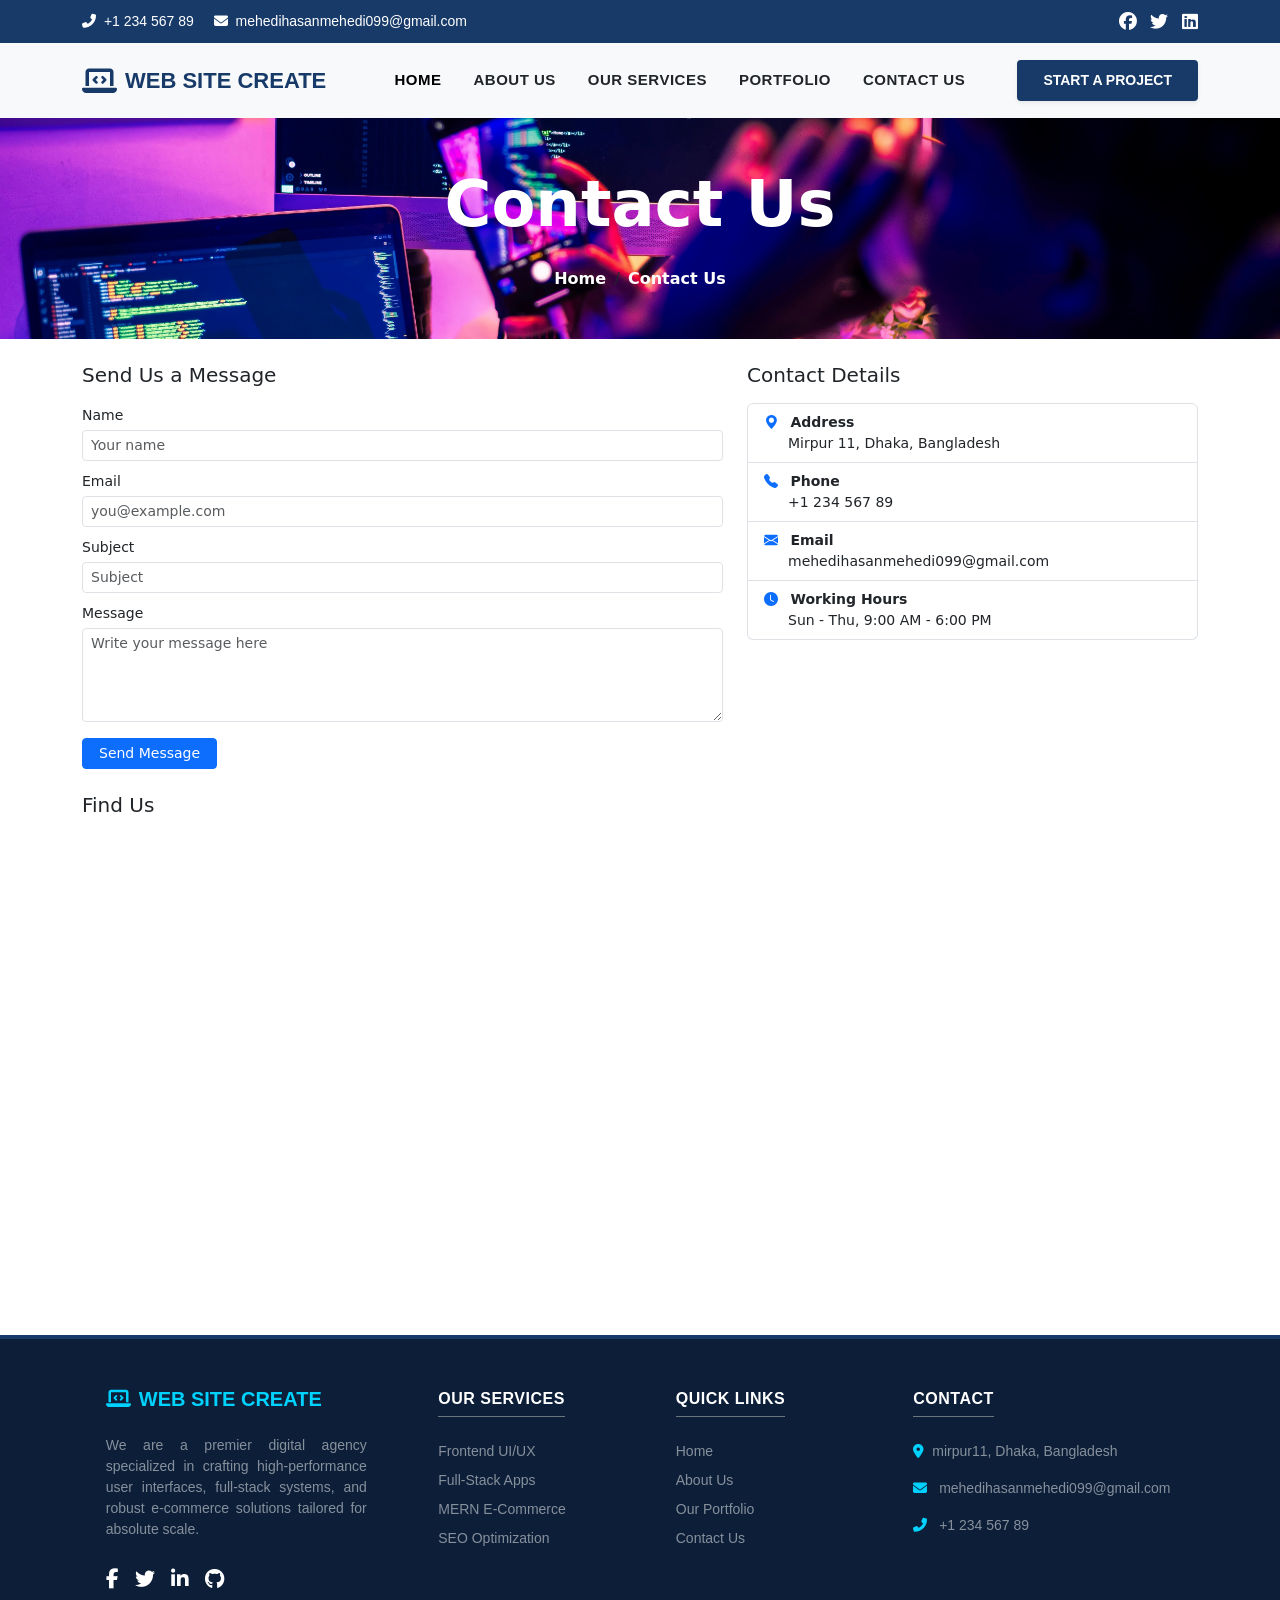
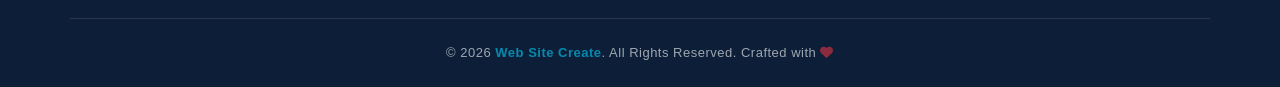
<file: Contact.html>
<!DOCTYPE html>
<html lang="en">

<head>
    <meta charset="UTF-8">
    <meta name="viewport" content="width=device-width, initial-scale=1.0">
    <title>
Web Site Create</title>
    <!--  -->

    <link href="https://cdn.jsdelivr.net/npm/bootstrap@5.0.2/dist/css/bootstrap.min.css" rel="stylesheet"
        integrity="sha384-EVSTQN3/azprG1Anm3QDgpJLIm9Nao0Yz1ztcQTwFspd3yD65VohhpuuCOmLASjC" crossorigin="anonymous">
    <script src="https://cdn.jsdelivr.net/npm/bootstrap@5.0.2/dist/js/bootstrap.bundle.min.js"
        integrity="sha384-MrcW6ZMFYlzcLA8Nl+NtUVF0sA7MsXsP1UyJoMp4YLEuNSfAP+JcXn/tWtIaxVXM"
        crossorigin="anonymous"></script>
    <link rel="stylesheet" href="https://cdnjs.cloudflare.com/ajax/libs/font-awesome/6.5.1/css/all.min.css"
        integrity="sha512-DTOQO9RWCH3ppGqcWaEA1BIZOC6xxalwEsw9c2QQeAIftl+Vegovlnee1c9QX4TctnWMn13TZye+giMm8e2LwA=="
        crossorigin="anonymous" referrerpolicy="no-referrer" />

        <link href="https://cdn.jsdelivr.net/npm/bootstrap-icons@1.11.3/font/bootstrap-icons.min.css" rel="stylesheet">
      
          <link rel="stylesheet" href="style.css">

          <link rel="stylesheet"
      href="https://cdn.jsdelivr.net/npm/bootstrap-icons@1.11.3/font/bootstrap-icons.min.css">

 
    <!--  -->
</head>

<body>
    <!-- nab -->
    <div class="top-container py-2 text-white" style="background-color: #173a69;">
        <div class="container d-flex justify-content-between align-items-center">
            <div class="item1" style="font-family: 'Urbanist', sans-serif; font-size: 14px;">
                <a href="tel:+123456789" class="text-white text-decoration-none me-3">
                    <i class="fas fa-phone-alt me-1"></i> +1 234 567 89
                </a>

                <a href="mailto:mehedihasanmehedi099@gmail.com" class="text-white text-decoration-none">
                    <i class="fas fa-envelope me-1"></i> mehedihasanmehedi099@gmail.com
                </a>
            </div>
            <div class="item2" style="font-size: 18px;">
                <a href="#" class="text-white me-2"><i class="fab fa-facebook"></i></a>
                <a href="#" class="text-white me-2"><i class="fab fa-twitter"></i></a>
                <a href="#" class="text-white"><i class="fab fa-linkedin"></i></a>
            </div>
        </div>
    </div>
    <!-- navber -->
    <nav class="navbar navbar-expand-lg navbar-light bg-light shadow-sm py-3 main-header-section"
        style="font-family: 'Urbanist', sans-serif;">
        <div class="container align-items-center">


            <a class="navbar-brand d-flex align-items-center text-decoration-none" href="#">
                <i class="fas fa-laptop-code me-2" style="font-size: 28px; color: #173a69;"></i>
                <span class="fw-bold text-uppercase tracking-wider" style="color: #173a69; font-size: 22px;">Web Site
                    Create</span>
            </a>

            <button class="navbar-toggler" type="button" data-bs-toggle="collapse" data-bs-target="#agencyNavbar"
                aria-controls="agencyNavbar" aria-expanded="false" aria-label="Toggle navigation">
                <span class="navbar-toggler-icon"></span>
            </button>


            <div class="collapse navbar-collapse" id="agencyNavbar">
                <ul class="navbar-nav mx-auto mb-2 mb-lg-0 fw-bold text-uppercase"
                    style="font-size: 15px; letter-spacing: 0.5px;">
                    <li class="nav-item px-2">
                        <a class="nav-link active " href="index.html">Home</a>
                    </li>
                    <li class="nav-item px-2">
                        <a class="nav-link text-dark" href="about.html">About Us</a>
                    </li>
                    <li class="nav-item px-2">
                        <a class="nav-link text-dark" href="services.html">Our Services</a>
                    </li>
                    <li class="nav-item px-2">
                        <a class="nav-link text-dark" href="Portfolio.html">Portfolio</a>
                    </li>
                    <li class="nav-item px-2">
                        <a class="nav-link text-dark" href="Contact.html">Contact Us</a>
                    </li>
                </ul>

                <div class="d-flex rigth-column">
                    <a href="#" class="btn text-white fw-bold px-4 py-2 text-uppercase shadow-sm"
                        style="background-color: #173a69; border: 2px solid #173a69; border-radius: 4px; font-size: 14px; transition: all 0.3s ease;">
                        Start A Project
                    </a>
                </div>
            </div>

        </div>
    </nav>

<!-- About Banner Start -->
<section class="position-relative text-white text-center d-flex align-items-center justify-content-center"
    style="min-height: 200px;
    background:
    url('./3.jpeg') center/cover no-repeat;">

    <div class="container position-relative py-5">

        <h1 class="display-3 fw-bold mb-4">
                 Contact Us
        </h1>

        <nav aria-label="breadcrumb">
            <ol class="breadcrumb justify-content-center mb-0">

                <li class="breadcrumb-item">
                    <a href="index.html"
                       class="text-white text-decoration-none fw-semibold">
                        Home 
                    </a>
                </li>

                <li class="breadcrumb-item active text-white fw-semibold"
                    aria-current="page">
                    Contact Us
                </li>

            </ol>
        </nav>

    </div>
</section>
  

<!-- contact -->
 <div class="container py-4">

    <!-- Contact Form and Details -->
    <div class="row g-4">

        <!-- Contact Form -->
        <div class="col-md-7">

            <h5 class="mb-3">Send Us a Message</h5>

            <form>

                <div class="mb-2">
                    <label for="name" class="form-label small mb-1">Name</label>
                    <input type="text" class="form-control form-control-sm"
                           id="name" placeholder="Your name" required>
                </div>

                <div class="mb-2">
                    <label for="email" class="form-label small mb-1">Email</label>
                    <input type="email" class="form-control form-control-sm"
                           id="email" placeholder="you@example.com" required>
                </div>

                <div class="mb-2">
                    <label for="subject" class="form-label small mb-1">Subject</label>
                    <input type="text" class="form-control form-control-sm"
                           id="subject" placeholder="Subject" required>
                </div>

                <div class="mb-3">
                    <label for="message" class="form-label small mb-1">Message</label>
                    <textarea class="form-control form-control-sm"
                              id="message" rows="4"
                              placeholder="Write your message here"
                              required></textarea>
                </div>

                <button type="submit" class="btn btn-primary btn-sm px-3">
                    Send Message
                </button>

            </form>

        </div>


        <!-- Contact Details -->
        <div class="col-md-5">

            <h5 class="mb-3">Contact Details</h5>

            <div class="list-group small">

                <div class="list-group-item">
                    <i class="bi bi-geo-alt-fill text-primary me-2"></i>
                    <strong>Address</strong>
                    <div class="ms-4">Mirpur 11, Dhaka, Bangladesh</div>
                </div>

                <div class="list-group-item">
                    <i class="bi bi-telephone-fill text-primary me-2"></i>
                    <strong>Phone</strong>
                    <div class="ms-4">+1 234 567 89</div>
                </div>

                <div class="list-group-item">
                    <i class="bi bi-envelope-fill text-primary me-2"></i>
                    <strong>Email</strong>
                    <div class="ms-4"> mehedihasanmehedi099@gmail.com</div>
                </div>

                <div class="list-group-item">
                    <i class="bi bi-clock-fill text-primary me-2"></i>
                    <strong>Working Hours</strong>
                    <div class="ms-4">Sun - Thu, 9:00 AM - 6:00 PM</div>
                </div>

            </div>

        </div>

    </div>


    <!-- Google Maps -->
    <div class="mt-4">

        <h5 class="mb-3">Find Us</h5>

        <div class="ratio ratio-21x9">
            <iframe
                src="https://maps.google.com/maps?q=Mirpur%2010%2C%20Dhaka%2C%20Bangladesh&output=embed"
                title="Our Location on Google Maps"
                loading="lazy"
                allowfullscreen
                referrerpolicy="no-referrer-when-downgrade">
            </iframe>
        </div>

    </div>

</div>

     <!--  footer -->
    <footer class="pt-5 pb-4 text-white text-md-start text-center"
        style="background-color: #0d1f38; font-family: 'Urbanist', sans-serif; border-top: 4px solid #173a69;">
        <div class="container">
            <div class="row g-4">

                <div class="col-md-3 col-lg-3 col-xl-3 mx-auto">
                    <h5 class="text-uppercase fw-bold mb-4 d-flex align-items-center justify-content-md-start justify-content-center"
                        style="color: #00d2ff; font-size: 20px;">
                        <i class="fas fa-laptop-code me-2"></i> Web Site Create
                    </h5>
                    <p class="text-white-50 lh-base" style="font-size: 14px; text-align: justify;">
                        We are a premier digital agency specialized in crafting high-performance user interfaces,
                        full-stack systems, and robust e-commerce solutions tailored for absolute scale.
                    </p>
                    <div class="d-flex gap-3 fs-5 mt-4 justify-content-md-start justify-content-center">
                        <a href="#" class="text-white text-decoration-none" style="transition: all 0.3s ease;"
                            onmouseover="this.style.color='#00d2ff'; this.style.transform='translateY(-4px)'"
                            onmouseout="this.style.color='#ffffff'; this.style.transform='translateY(0)'"><i
                                class="fab fa-facebook-f"></i></a>
                        <a href="#" class="text-white text-decoration-none" style="transition: all 0.3s ease;"
                            onmouseover="this.style.color='#00d2ff'; this.style.transform='translateY(-4px)'"
                            onmouseout="this.style.color='#ffffff'; this.style.transform='translateY(0)'"><i
                                class="fab fa-twitter"></i></a>
                        <a href="#" class="text-white text-decoration-none" style="transition: all 0.3s ease;"
                            onmouseover="this.style.color='#00d2ff'; this.style.transform='translateY(-4px)'"
                            onmouseout="this.style.color='#ffffff'; this.style.transform='translateY(0)'"><i
                                class="fab fa-linkedin-in"></i></a>
                        <a href="#" class="text-white text-decoration-none" style="transition: all 0.3s ease;"
                            onmouseover="this.style.color='#00d2ff'; this.style.transform='translateY(-4px)'"
                            onmouseout="this.style.color='#ffffff'; this.style.transform='translateY(0)'"><i
                                class="fab fa-github"></i></a>
                    </div>
                </div>

                <div class="col-md-2 col-lg-2 col-xl-2 mx-auto">
                    <h6 class="text-uppercase fw-bold mb-4 border-bottom border-secondary pb-2 d-inline-block"
                        style="color: #ffffff; font-size: 16px; letter-spacing: 0.5px;">
                        Our Services
                    </h6>
                    <p class="mb-2" style="font-size: 14px;"><a href="#"
                            class="text-white-50 text-decoration-none d-inline-block" style="transition: all 0.3s ease;"
                            onmouseover="this.style.color='#00d2ff'; this.style.transform='translateX(5px)'"
                            onmouseout="this.style.color='#rgba(255,255,255,0.5)'; this.style.transform='translateX(0)'">Frontend
                            UI/UX</a></p>
                    <p class="mb-2" style="font-size: 14px;"><a href="#"
                            class="text-white-50 text-decoration-none d-inline-block" style="transition: all 0.3s ease;"
                            onmouseover="this.style.color='#00d2ff'; this.style.transform='translateX(5px)'"
                            onmouseout="this.style.color='#rgba(255,255,255,0.5)'; this.style.transform='translateX(0)'">Full-Stack
                            Apps</a></p>
                    <p class="mb-2" style="font-size: 14px;"><a href="#"
                            class="text-white-50 text-decoration-none d-inline-block" style="transition: all 0.3s ease;"
                            onmouseover="this.style.color='#00d2ff'; this.style.transform='translateX(5px)'"
                            onmouseout="this.style.color='#rgba(255,255,255,0.5)'; this.style.transform='translateX(0)'">MERN
                            E-Commerce</a></p>
                    <p class="mb-2" style="font-size: 14px;"><a href="#"
                            class="text-white-50 text-decoration-none d-inline-block" style="transition: all 0.3s ease;"
                            onmouseover="this.style.color='#00d2ff'; this.style.transform='translateX(5px)'"
                            onmouseout="this.style.color='#rgba(255,255,255,0.5)'; this.style.transform='translateX(0)'">SEO
                            Optimization</a></p>
                </div>

                <div class="col-md-2 col-lg-2 col-xl-2 mx-auto">
                    <h6 class="text-uppercase fw-bold mb-4 border-bottom border-secondary pb-2 d-inline-block"
                        style="color: #ffffff; font-size: 16px; letter-spacing: 0.5px;">
                        Quick Links
                    </h6>
                    <p class="mb-2" style="font-size: 14px;"><a href="#"
                            class="text-white-50 text-decoration-none d-inline-block" style="transition: all 0.3s ease;"
                            onmouseover="this.style.color='#00d2ff'; this.style.transform='translateX(5px)'"
                            onmouseout="this.style.color='#rgba(255,255,255,0.5)'; this.style.transform='translateX(0)'">Home</a>
                    </p>
                    <p class="mb-2" style="font-size: 14px;"><a href="#"
                            class="text-white-50 text-decoration-none d-inline-block" style="transition: all 0.3s ease;"
                            onmouseover="this.style.color='#00d2ff'; this.style.transform='translateX(5px)'"
                            onmouseout="this.style.color='#rgba(255,255,255,0.5)'; this.style.transform='translateX(0)'">About
                            Us</a></p>
                    <p class="mb-2" style="font-size: 14px;"><a href="#"
                            class="text-white-50 text-decoration-none d-inline-block" style="transition: all 0.3s ease;"
                            onmouseover="this.style.color='#00d2ff'; this.style.transform='translateX(5px)'"
                            onmouseout="this.style.color='#rgba(255,255,255,0.5)'; this.style.transform='translateX(0)'">Our
                            Portfolio</a></p>
                    <p class="mb-2" style="font-size: 14px;"><a href="#"
                            class="text-white-50 text-decoration-none d-inline-block" style="transition: all 0.3s ease;"
                            onmouseover="this.style.color='#00d2ff'; this.style.transform='translateX(5px)'"
                            onmouseout="this.style.color='#rgba(255,255,255,0.5)'; this.style.transform='translateX(0)'">Contact
                            Us</a></p>
                </div>

                <div class="col-md-4 col-lg-3 col-xl-3 mx-auto mb-md-0">
                    <h6 class="text-uppercase fw-bold mb-4 border-bottom border-secondary pb-2 d-inline-block"
                        style="color: #ffffff; font-size: 16px; letter-spacing: 0.5px;">
                        Contact
                    </h6>
                    <p class="text-white-50 mb-3" style="font-size: 14px;">
                        <i class="fas fa-map-marker-alt me-2" style="color: #00d2ff;"></i>mirpur11, Dhaka, Bangladesh
                    </p>
                    <p class="text-white-50 mb-3" style="font-size: 14px;">
                        <i class="fas fa-envelope me-2" style="color: #00d2ff;"></i> mehedihasanmehedi099@gmail.com
                    </p>
                    <p class="text-white-50 mb-0" style="font-size: 14px;">
                        <i class="fas fa-phone-alt me-2" style="color: #00d2ff;"></i> +1 234 567 89
                    </p>
                </div>

            </div>
        </div>
        <div class="container border-top border-white border-opacity-10 pt-4 mt-4">
            <div class="row align-items-center">
                <div class="col-md-12 text-center">
                    <p class="m-0" style="font-size: 13px; opacity: 0.6; letter-spacing: 0.5px;">
                        &copy; 2026 <strong style="color: #00d2ff;">Web Site Create</strong>. All Rights Reserved.
                        Crafted with <i class="fas fa-heart text-danger"></i>
                    </p>
                </div>
            </div>
        </div>
    </footer>



</body>

</html>
</file>
<file: style.css>
.service-img {
        overflow: hidden;
        border-radius: 12px;
        box-shadow: 0 8px 25px rgba(0, 0, 0, 0.10);
    }

    .service-img img {
        width: 100%;
        height: 680px;
        object-fit: cover;
        transition: transform 0.5s ease;
    }

    .service-img:hover img {
        transform: scale(1.08);
    }

    .service-content {
        padding: 20px;
    }

    .service-content h5 {
        color: #173a69;
        font-size: 36px;
        font-weight: 700;
        margin-bottom: 15px;
    }

    .service-content p {
        color: #6c757d;
        line-height: 1.8;
    }

    .service-content ul {
        list-style: none;
        padding-left: 0;
        line-height: 2;
        color: #495057;
    }

    .service-content ul li i {
        color: #0d6efd;
        margin-right: 10px;
    }

    .service-btn {
        background-color: #173a69;
        color: white;
        padding: 10px 20px;
        border-radius: 5px;
        transition: all 0.3s ease;
    }

    .service-btn:hover {
        background-color: #0dcaf0;
        color: #102a43;
    }
</file>
